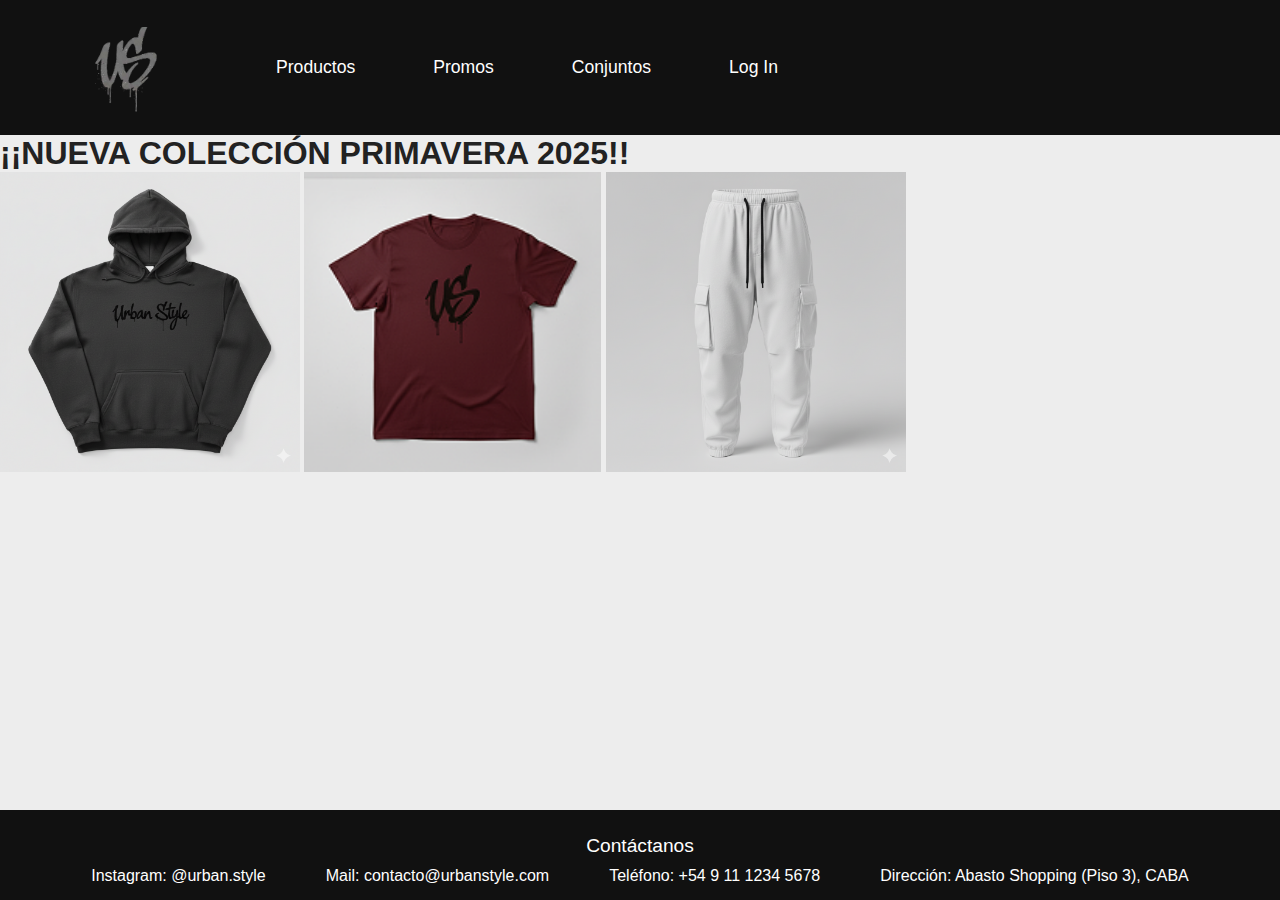
<file: index.html>
<!DOCTYPE html>
<html lang="es">
  <head>
    <meta charset="UTF-8" />
    <meta name="viewport" content="width=device-width, initial-scale=1.0" />
    <title>Urban Style</title>
    <link rel="stylesheet" href="index.css" />
  </head>
  <body>
    <!-- <script src="index.js"></script> -->
    <nav>
      <ul>
        <li class="navbarLogo">
          <a href="index.html"
            ><img src="imagenes/Logo-US.png" alt="Logo US"
          /></a>
        </li>
        <li><a href="productos.html">Productos</a></li>
        <li><a href="promos.html">Promos</a></li>
        <li><a href="conjuntos.html">Conjuntos</a></li>
        <li><a href="login.html">Log In</a></li>
      </ul>
    </nav>
    <header>
      <h1>¡¡NUEVA COLECCIÓN PRIMAVERA 2025!!</h1>
    </header>
    <main>
      <img
        src="imagenes/Buzo-GrisOsc.png"
        height="300"
        alt="Buzo Gris Oscuro"
      />
      <img
        src="imagenes/Remera-RojoOsc.png"
        height="300"
        alt="Remera Rojo Oscuro"
      />
      <img
        src="imagenes/Cargo-Blanco.png"
        height="300"
        alt="Pantalón Cargo Blanco"
      />
    </main>
    <footer>
      <h3>Contáctanos</h3>
      <ul>
        <li>Instagram: @urban.style</li>
        <li>Mail: contacto@urbanstyle.com</li>
        <li>Teléfono: +54 9 11 1234 5678</li>
        <li>Dirección: Abasto Shopping (Piso 3), CABA</li>
      </ul>
    </footer>
  </body>
</html>
</file>
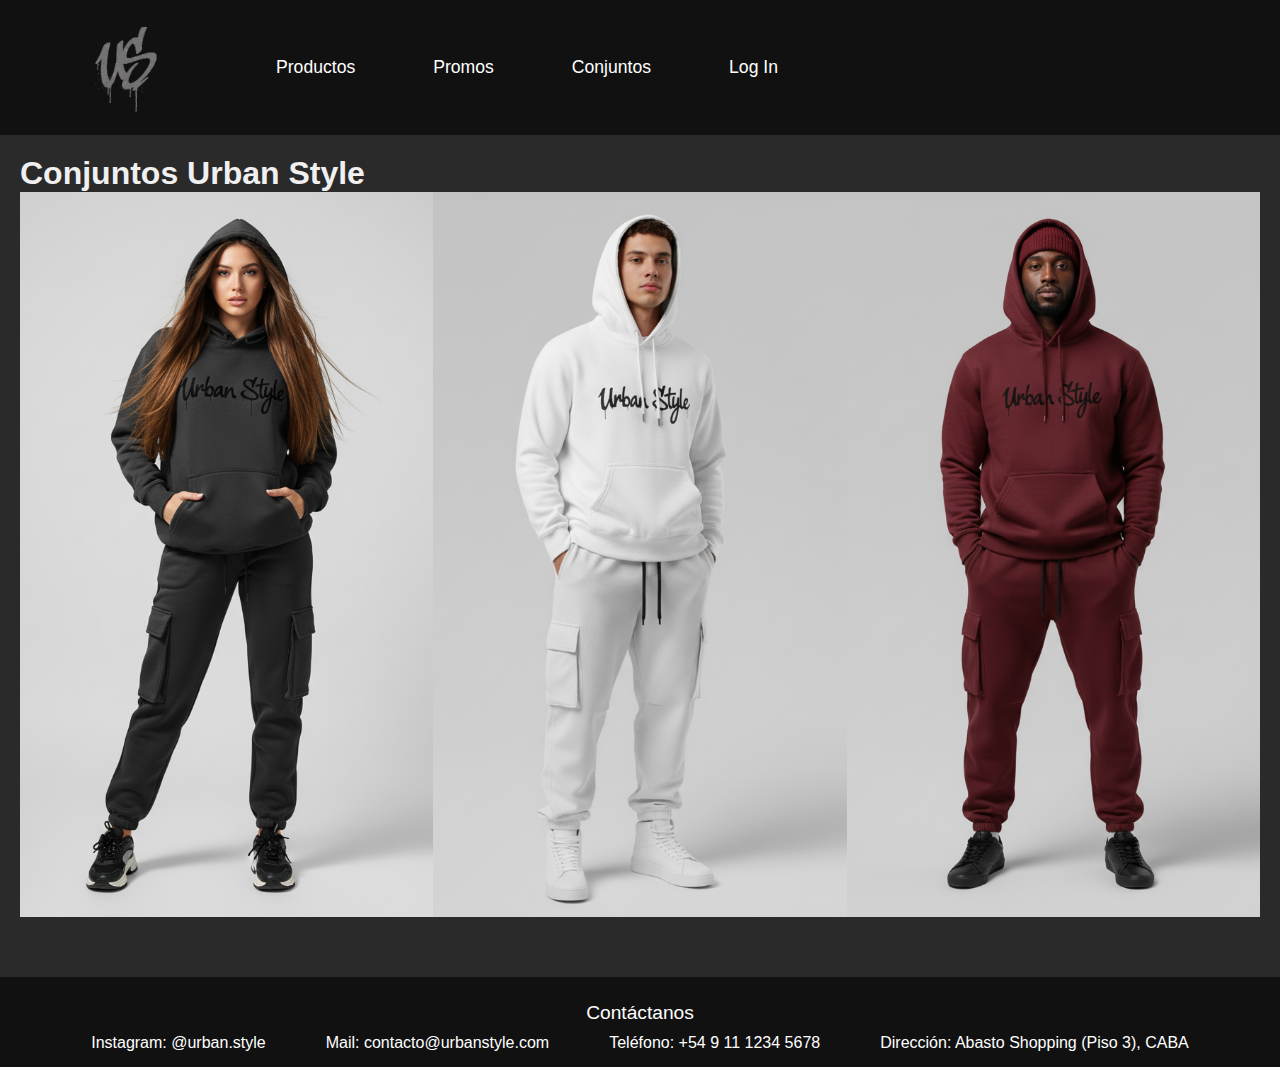
<file: conjuntos.html>
<!DOCTYPE html>
<html lang="es">
  <head>
    <meta charset="UTF-8" />
    <meta name="viewport" content="width=device-width, initial-scale=1.0" />
    <title>Urban Style</title>
    <link rel="stylesheet" href="index.css" />
    <link rel="stylesheet" href="conjuntos.css" />
  </head>
  <body>
    <!-- <script src="conjuntos.js"></script> -->
    <nav>
      <ul>
        <li class="navbarLogo">
          <a href="index.html"
            ><img src="imagenes/Logo-US.png" alt="Logo US"
          /></a>
        </li>
        <li><a href="productos.html">Productos</a></li>
        <li><a href="promos.html">Promos</a></li>
        <li><a href="conjuntos.html">Conjuntos</a></li>
        <li><a href="login.html">Log In</a></li>
      </ul>
    </nav>
    <main>
      <h1>Conjuntos Urban Style</h1>
      <div class="conjContainer">
        <div class="conjItem">
          <img
            src="imagenes/Conj-GrisOsc-Mujer.png"
            alt="Conjunto Gris Oscuro Mujer"
          />
        </div>
        <div class="conjItem">
          <img
            src="imagenes/Conj-Blanco-Hombre.png"
            alt="Conjunto Blanco Hombre"
          />
        </div>
        <div class="conjItem">
          <img
            src="imagenes/Conj-RojoOsc-Hombre.png"
            alt="Conjunto Rojo Oscuro Hombre"
          />
        </div>
      </div>
    </main>
    <footer>
      <h3>Contáctanos</h3>
      <ul>
        <li>Instagram: @urban.style</li>
        <li>Mail: contacto@urbanstyle.com</li>
        <li>Teléfono: +54 9 11 1234 5678</li>
        <li>Dirección: Abasto Shopping (Piso 3), CABA</li>
      </ul>
    </footer>
  </body>
</html>
</file>
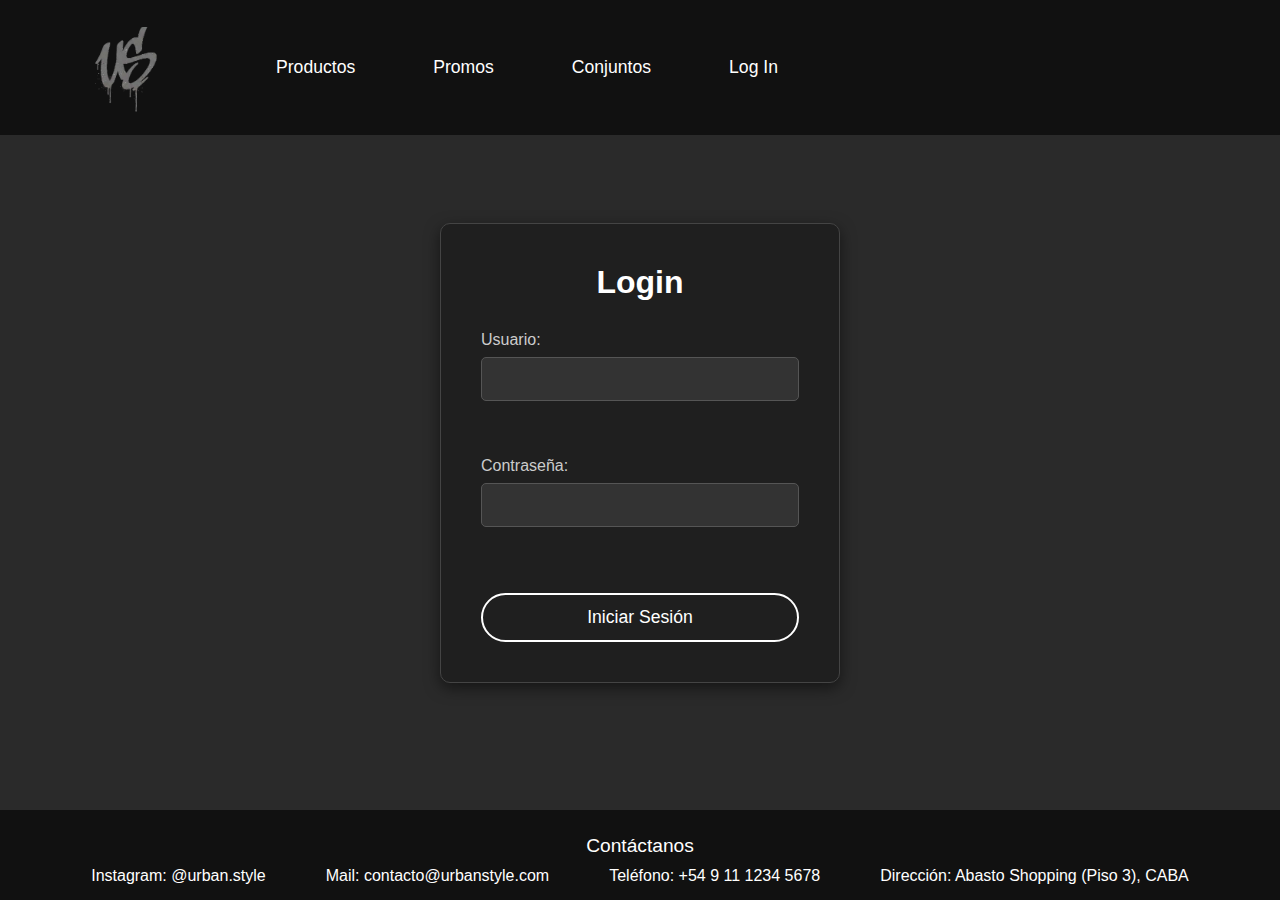
<file: login.html>
<!DOCTYPE html>
<html lang="es">
  <head>
    <meta charset="UTF-8" />
    <meta name="viewport" content="width=device-width, initial-scale=1.0" />
    <title>Urban Style</title>
    <link rel="stylesheet" href="index.css" />
    <link rel="stylesheet" href="login.css" />
  </head>
  <body>
    <!-- <script src="index.js"></script> -->
    <nav>
      <ul>
        <li class="navbarLogo">
          <a href="index.html"
            ><img src="imagenes/Logo-US.png" alt="Logo US"
          /></a>
        </li>
        <li><a href="productos.html">Productos</a></li>
        <li><a href="promos.html">Promos</a></li>
        <li><a href="conjuntos.html">Conjuntos</a></li>
        <li><a href="login.html">Log In</a></li>
      </ul>
    </nav>
    <main>
      <div class="loginContainer">
        <h1>Login</h1>
        <form action="/submit-login" method="POST">
          <label for="username">Usuario:</label>
          <input type="text" id="username" name="username" required />
          <br /><br />
          <label for="password">Contraseña:</label>
          <input type="password" id="password" name="password" required />
          <br /><br />
          <button type="submit">Iniciar Sesión</button>
        </form>
      </div>
    </main>
    <footer>
      <h3>Contáctanos</h3>
      <ul>
        <li>Instagram: @urban.style</li>
        <li>Mail: contacto@urbanstyle.com</li>
        <li>Teléfono: +54 9 11 1234 5678</li>
        <li>Dirección: Abasto Shopping (Piso 3), CABA</li>
      </ul>
    </footer>
  </body>
</html>
</file>
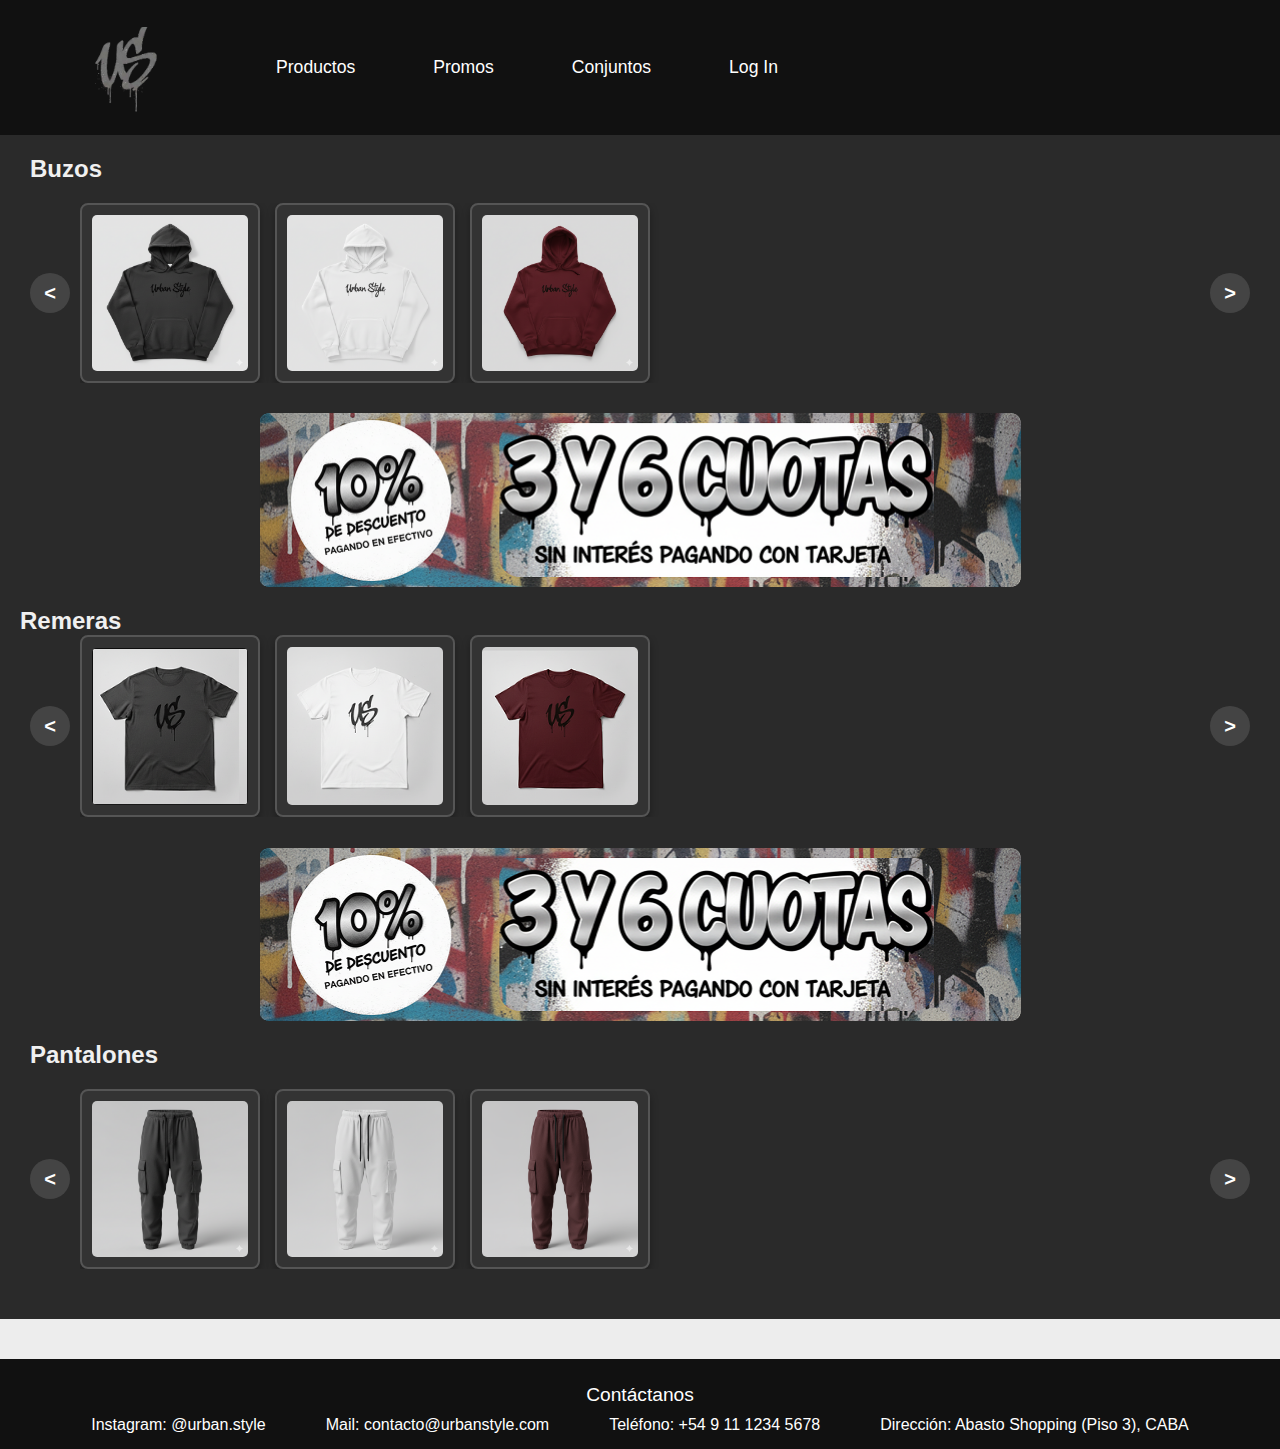
<file: productos.html>
<!DOCTYPE html>
<html lang="es">
  <head>
    <meta charset="UTF-8" />
    <meta name="viewport" content="width=device-width, initial-scale=1.0" />
    <title>Urban Style</title>
    <link rel="stylesheet" href="index.css" />
    <link rel="stylesheet" href="productos.css" />
  </head>
  <body>
    <nav>
      <ul>
        <li class="navbarLogo">
          <a href="index.html"
            ><img src="imagenes/Logo-US.png" alt="Logo US"
          /></a>
        </li>
        <li><a href="productos.html">Productos</a></li>
        <li><a href="promos.html">Promos</a></li>
        <li><a href="conjuntos.html">Conjuntos</a></li>
        <li><a href="login.html">Log In</a></li>
      </ul>
    </nav>

    <main>
      <div class="productsContainer">
        <h2>Buzos</h2>
        <div class="productCarousel">
          <button>&lt;</button>
          <div class="productThumbnails">
            <div class="productThumbnailItem">
              <img
                src="imagenes/Buzo-GrisOsc.png"
                height="300"
                alt="Buzo Gris Oscuro"
              />
            </div>
            <div class="productThumbnailItem">
              <img
                src="imagenes/Buzo-Blanco.png"
                height="300"
                alt="Buzo Blanco"
              />
            </div>
            <div class="productThumbnailItem">
              <img
                src="imagenes/Buzo-RojoOsc.png"
                height="300"
                alt="Buzo Rojo Oscuro"
              />
            </div>
          </div>
          <button>&gt;</button>
        </div>
      </div>

      <div class="promoBanner">
        <img src="imagenes/Promo-Banner.png" alt="Banner de Pronoción" />
      </div>

      <div class="productosContainer">
        <h2>Remeras</h2>
        <div class="productCarousel">
          <button>&lt;</button>
          <div class="productThumbnails">
            <div class="productThumbnailItem">
              <img
                src="imagenes/Remera-GrisOsc.png"
                height="300"
                alt="Remera Gris Oscuro"
              />
            </div>
            <div class="productThumbnailItem">
              <img
                src="imagenes/Remera-Blanca.png"
                height="300"
                alt="Remera Blanca"
              />
            </div>
            <div class="productThumbnailItem">
              <img
                src="imagenes/Remera-RojoOsc.png"
                height="300"
                alt="Remera Rojo Oscuro"
              />
            </div>
          </div>
          <button>&gt;</button>
        </div>
      </div>

      <div class="promoBanner">
        <img src="imagenes/Promo-Banner.png" alt="Banner de Promoción" />
      </div>

      <div class="productsContainer">
        <h2>Pantalones</h2>
        <div class="productCarousel">
          <button>&lt;</button>
          <div class="productThumbnails">
            <div class="productThumbnailItem">
              <img
                src="imagenes/Cargo-GrisOsc.png"
                height="300"
                alt="Cargo Gris Oscuro"
              />
            </div>
            <div class="productThumbnailItem">
              <img
                src="imagenes/Cargo-Blanco.png"
                height="300"
                alt="Cargo Blanco"
              />
            </div>
            <div class="productThumbnailItem">
              <img
                src="imagenes/Cargo-RojoOsc.png"
                height="300"
                alt="Cargo Rojo Oscuro"
              />
            </div>
          </div>
          <button>&gt;</button>
        </div>
      </div>
    </main>

    <footer>
      <h3>Contáctanos</h3>
      <ul>
        <li>Instagram: @urban.style</li>
        <li>Mail: contacto@urbanstyle.com</li>
        <li>Teléfono: +54 9 11 1234 5678</li>
        <li>Dirección: Abasto Shopping (Piso 3), CABA</li>
      </ul>
    </footer>
  </body>
</html>
</file>
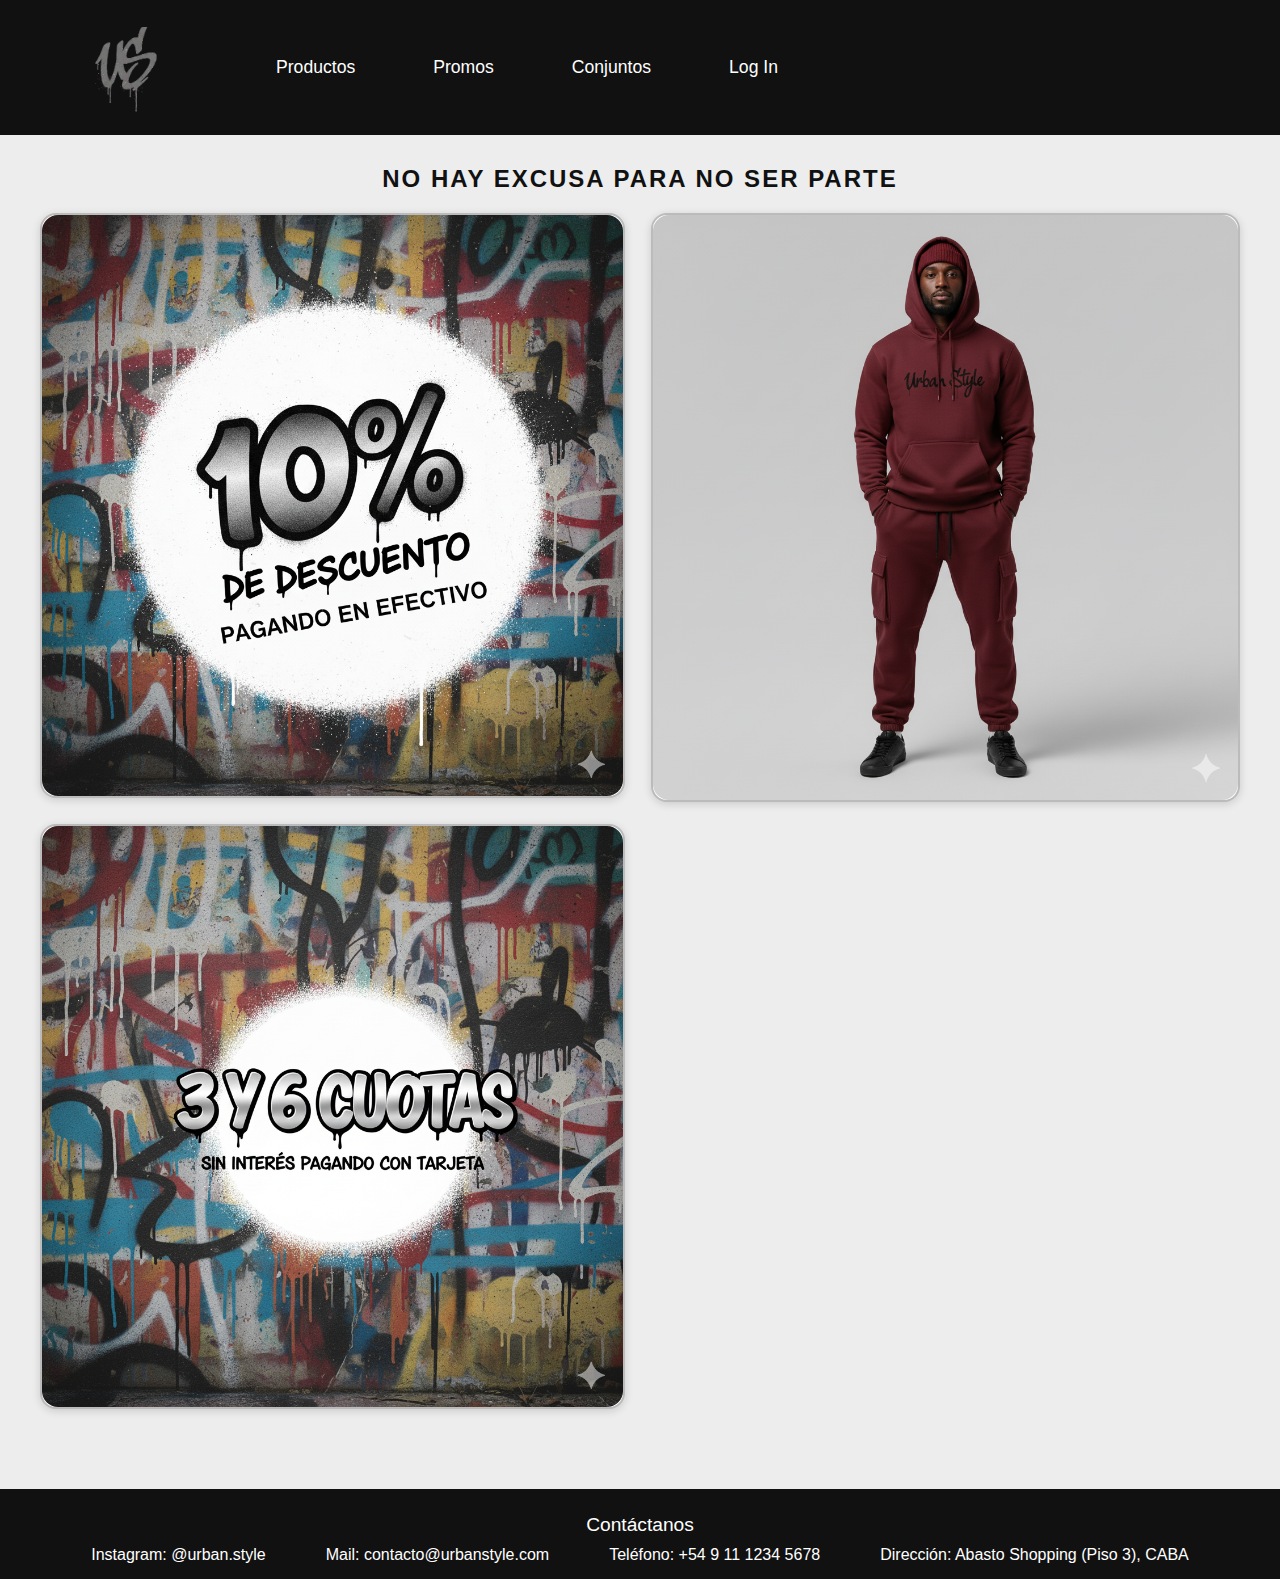
<file: promos.html>
<!DOCTYPE html>
<html lang="es">
  <head>
    <meta charset="UTF-8" />
    <meta name="viewport" content="width=device-width, initial-scale=1.0" />
    <title>Urban Style</title>
    <link rel="stylesheet" href="index.css" />
    <link rel="stylesheet" href="promos.css" />
  </head>
  <body>
    <nav>
      <ul>
        <li class="navbarLogo">
          <a href="index.html"
            ><img src="imagenes/Logo-US.png" alt="Logo US"
          /></a>
        </li>
        <li><a href="productos.html">Productos</a></li>
        <li><a href="promos.html">Promos</a></li>
        <li><a href="conjuntos.html">Conjuntos</a></li>
        <li><a href="login.html">Log In</a></li>
      </ul>
    </nav>

    <header>
      <h3>NO HAY EXCUSA PARA NO SER PARTE</h3>
    </header>

    <main>
      <div class="promoContainer">
        <div class="promosLeft">
          <div class="promoCard">
            <img
              src="imagenes/Promo-Efectivo.png"
              alt="10% de descuento pagando en efectivo"
            />
          </div>
          <div class="promoCard">
            <img
              src="imagenes/Promo-Cuotas.png"
              alt="3 y 6 cuotas sin interés pagando con tarjeta"
            />
          </div>
        </div>
        <div class="conjuntoCard">
          <img
            src="imagenes/Conj-RojoOsc-Hombre.png"
            alt="Conjunto Rojo Oscuro Hombre"
          />
        </div>
      </div>
    </main>

    <footer>
      <h3>Contáctanos</h3>
      <ul>
        <li>Instagram: @urban.style</li>
        <li>Mail: contacto@urbanstyle.com</li>
        <li>Teléfono: +54 9 11 1234 5678</li>
        <li>Dirección: Abasto Shopping (Piso 3), CABA</li>
      </ul>
    </footer>
  </body>
</html>
</file>
<file: conjuntos.css>
/* ESTILOS PARA ESCRITORIO Y TABLET */

html {
  background-color: #2a2a2a;
}

main {
  padding: 20px;
  background-color: #2a2a2a;
  color: #f0f0f0;
  font-family: Arial, sans-serif;
}

.conjContainer {
  display: flex;
  width: 100%;
  /* Usamos calc() para que la altura sea el 85% del viewport (100vh) 
     menos la barra de navegación (15vh) y el padding de 'main' (40px) */
  height: calc(85vh - 40px);
  overflow: hidden; /* Oculta cualquier parte que se salga del contenedor */
}

.conjItem {
  /* Cada item ocupa un tercio del espacio disponible */
  flex: 1 1 33.33%;
  position: relative;
  overflow: hidden; /* Oculta los laterales de la imagen que no caben */
  transition: flex 0.4s ease; /* Transición suave */
}

.conjItem img {
  width: 100%;
  height: 100%;
  /* Escala la imagen para que cubra todo el contenedor, 
     manteniendo la proporción y recortando el exceso */
  object-fit: cover;
  /* Asegura que la imagen siempre esté centrada, 
     por lo que el recorte ocurre en los laterales */
  object-position: center;
  transition: transform 0.4s ease;
}

/* Al pasar el mouse, el item se expande un poco */
.conjItem:hover {
  flex-grow: 1.2; /* Aumenta el tamaño del item al pasar el mouse */
}

.conjItem:hover img {
  transform: scale(1.05); /* Hace un ligero zoom a la imagen */
}

/* ESTILOS RESPONSIVE PARA CELULARES */

@media (max-width: 425px) {
  main {
    padding: 0;
  }

  .conjContainer {
    flex-direction: column;
    height: 85vh; /* El contenedor ocupa el alto restante de la pantalla */

    /* Efecto "swipe-up" */
    scroll-snap-type: y mandatory; /* Fuerza el scroll a detenerse en un item */
    overflow-y: scroll; /* Habilita el scroll vertical */
  }

  /* Oculta barra de scroll */
  .conjContainer::-webkit-scrollbar {
    display: none;
  }
  .conjContainer {
    -ms-overflow-style: none;
    scrollbar-width: none;
  }

  .conjItem {
    width: 100%;
    height: 80vh;
    flex-shrink: 0; /* Evita que los items se encojan */
    scroll-snap-align: start; /* Cada item se alinea con el inicio del contenedor al scrollear */
  }

  /* Desactiva los efectos hover en móvil */
  .conjItem:hover {
    flex-grow: 1;
  }
  .conjItem:hover img {
    transform: none;
  }
}
</file>
<file: login.css>
html {
  background-color: #2a2a2a;
}

body {
  background-color: #2a2a2a;
}

main {
  display: flex;
  justify-content: center;
  align-items: center;
  padding: 20px;
  color: #f0f0f0;
  font-family: "Segoe UI", Arial, sans-serif;
}

.loginContainer {
  background-color: #1f1f1f;
  padding: 40px;
  border-radius: 10px;
  border: 1px solid #444;
  box-shadow: 0 5px 15px rgba(0, 0, 0, 0.5);
  max-width: 400px;
  width: 100%;
  text-align: left;
}

.loginContainer h1 {
  text-align: center;
  margin-bottom: 30px;
  font-size: 2rem;
  font-weight: 600;
  color: #fff;
}

/* Estilos para el formulario y sus elementos */
.loginContainer form {
  display: flex;
  flex-direction: column;
}

.loginContainer label {
  font-size: 1rem;
  margin-bottom: 8px;
  color: #ccc;
}

.loginContainer input {
  background-color: #333;
  border: 1px solid #555;
  border-radius: 5px;
  padding: 12px;
  font-size: 1rem;
  color: #f0f0f0;
  margin-bottom: 20px; /* Espacio entre los inputs */
  transition: border-color 0.3s, box-shadow 0.3s;
}

.loginContainer input:focus {
  outline: none;
  border-color: #fff;
  box-shadow: 0 0 5px rgba(255, 255, 255, 0.5);
}

.loginContainer button {
  background: transparent;
  color: #fff;
  border: 2px solid #fff;
  border-radius: 25px;
  padding: 12px;
  font-size: 1.1rem;
  font-weight: 500;
  cursor: pointer;
  transition: background 0.2s, color 0.2s; /* Transición suave */
  margin-top: 10px;
}

/* Efecto hover similar al de la navbar */
.loginContainer button:hover {
  background: #fff;
  color: #111;
}

/*ESTILOS RESPONSIVE PARA CELULARES*/

@media (max-width: 480px) {
  main {
    padding: 10px;
  }

  .loginContainer {
    padding: 25px;
    border: none;
    box-shadow: none;
  }

  .loginContainer h1 {
    font-size: 1.8rem;
  }
}
</file>
<file: productos.css>
/* Estilos generales */
main {
  padding: 20px;
  background-color: #2a2a2a;
  color: #f0f0f0;
  font-family: Arial, sans-serif;
}

.productsContainer h2 {
  font-size: 24px;
  color: #f0f0f0;
  margin-bottom: 20px;
  text-align: left;
  padding-left: 10px;
}

.productCarousel {
  display: flex;
  align-items: center;
  margin-bottom: 30px;
}

/* Botones de navegación (flechas) */
.productCarousel button {
  background-color: #444;
  border: none;
  color: white;
  cursor: pointer;
  transition: background-color 0.3s ease;

  /* === Cambios para hacerlo redondo === */
  width: 40px;
  height: 40px;
  border-radius: 50%; /* ¡Esto lo hace redondo! */
  padding: 0;
  margin: 0 10px;

  /* === Cambios para centrar la flecha === */
  display: flex;
  justify-content: center;
  align-items: center;
  font-size: 20px;
  font-weight: bold;
}

.productCarousel button:hover {
  background-color: #666;
}

/* Contenedor de las imagenes de productos */
.productThumbnails {
  display: flex;
  gap: 15px;
  overflow-x: auto; /* Permite desplazamiento horizontal si hay muchas imágenes */
  scroll-behavior: smooth; /* Desplazamiento suave */
  -webkit-overflow-scrolling: touch; /* Mejor desplazamiento en iOS */
  flex-grow: 1; /* Permite que ocupe el espacio disponible */
}

/* Oculta scrollbar */
.productThumbnails::-webkit-scrollbar {
  display: none;
}
.productThumbnails {
  -ms-overflow-style: none; /* IE and Edge */
  scrollbar-width: none; /* Firefox */
}

.productThumbnailItem {
  background-color: #333;
  border: 2px solid #555;
  border-radius: 8px;
  padding: 10px;
  display: flex;
  justify-content: center;
  align-items: center;
  min-width: 150px;
  max-width: 180px;
  flex-shrink: 0; /* Evita que las imagenes se encojan */
  box-shadow: 0 4px 8px rgba(0, 0, 0, 0.3);
  transition: transform 0.2s ease, border-color 0.2s ease;
}

.productThumbnailItem:hover {
  transform: translateY(-5px); /* Efecto hover */
  border-color: #888;
}

.productThumbnailItem img {
  width: 100%;
  height: auto;
  border-radius: 5px;
}

/* Estilos para los banners de promoción */
.promoBanner {
  width: 100%;
  height: auto;
  background-size: cover; /* Asegura que el fondo cubra todo el banner */
  background-position: center;
  border-radius: 8px;
  margin: 20px 0; /* Espacio antes y después del banner */
  display: flex;
  justify-content: center;
  align-items: center;
  overflow: hidden; /* Para asegurar que el contenido no se salga */
}

.promoBanner img {
  width: 762px;
  height: 174px;
  object-fit: contain; /* Asegura que la imagen se vea completa */
}

/* Teléfonos */
@media (max-width: 767px) {
  main {
    padding: 10px;
  }

  .productsContainer h2 {
    font-size: 20px;
    margin-bottom: 15px;
    text-align: center;
  }

  .productCarousel {
    flex-wrap: nowrap; /* Evita que los botones y miniaturas se rompan */
  }

  .productCarousel button {
    display: none; /* Oculta los botones en celulares*/
  }

  .productThumbnails {
    gap: 10px;
  }

  .productThumbnailItem {
    min-width: 120px;
    max-width: 150px;
    padding: 8px;
  }

  .promoBanner {
    height: 100px;
    margin: 15px 0;
  }

  .promoBanner img {
    width: 100%;
    height: auto;
    max-height: 100px;
    object-fit: contain;
  }
}

/* Tablets */
@media (min-width: 768px) and (max-width: 1024px) {
  main {
    padding: 15px;
  }

  .productsContainer h2 {
    font-size: 22px;
  }

  .productThumbnails {
    gap: 12px;
  }

  .productThumbnailItem {
    min-width: 140px;
    max-width: 170px;
  }

  .promoBanner {
    height: 150px;
  }

  .promoBanner img {
    width: 100%;
    height: auto;
    max-height: 150px;
    object-fit: contain;
  }
}
</file>
<file: promos.css>
/* MAIN PROMOS */
.promoContainer {
  display: flex;
  justify-content: center;
  gap: 2vw;
  width: 100%;
  max-width: 1200px;
  margin: 0 auto 2.5rem auto;
  align-items: flex-start;
}

.promosLeft {
  flex: 1;
  /* width: calc(50% - 1vw); */
  width: auto;
  display: flex;
  flex-direction: column;
  gap: 2vw;
  justify-content: flex-start;
  align-items: center;
}

.promoCard {
  background: #fff;
  border-radius: 1rem;
  box-shadow: 0 2px 8px rgba(0, 0, 0, 0.15);
  border: 0.13rem solid #bbb;
  padding: 0;
  display: flex;
  align-items: center;
  justify-content: center;
  width: 100%;
  max-width: 100%;
}

.promoCard img {
  width: 100%;
  height: auto;
  border-radius: 1rem;
  display: block;
}

.conjuntoCard {
  flex: 1;
  /* width: calc(50% - 1vw); */
  width: auto;
  background: #fff;
  border-radius: 1rem;
  box-shadow: 0 2px 8px rgba(0, 0, 0, 0.15);
  border: 0.13rem solid #bbb;
  display: flex;
  align-items: center;
  justify-content: center;
  width: 100%;
}

.conjuntoCard img {
  width: 100%;
  height: auto;
  border-radius: 1rem;
  display: block;
}

/* Responsive */
@media (max-width: 900px) {
  .promoContainer {
    flex-direction: column;
    align-items: center;
    gap: 2rem;
    max-width: 100vw;
  }
  .promosLeft,
  .conjuntoCard {
    max-width: 90vw;
    width: 100%;
  }
  .promoCard {
    max-width: 90vw;
  }
}
</file>
<file: index.css>
/* Reset básico */
* {
  box-sizing: border-box;
  margin: 0;
  padding: 0;
}

html,
body {
  height: 100%;
}

/* BODY */
body {
  background: #ededed;
  font-family: "Segoe UI", Arial, sans-serif;
  color: #222;
  min-height: 100vh;
  display: flex;
  flex-direction: column;
}

main {
  flex: 1;
}

/* NAVBAR */
nav {
  background: #111;
  padding: 0px;
  height: 15vh;
}

nav ul {
  display: flex;
  align-items: center;
  list-style: none;
  justify-content: flex-start;
  gap: 30px;
  margin-left: 30px;
}

.navbarLogo {
  margin-top: 0px;
  margin-bottom: 0px;
  width: 15vw;
  height: 15vh;
  overflow: hidden;
}

.navbarLogo a {
  background: none;
  padding: 0;
  border: none;
  display: block;
  width: 100%;
  height: 100%;
}

.navbarLogo img {
  height: 100%;
  width: 100%;
  clip-path: inset(20% 0 0 0);
  vertical-align: middle;
  /* overflow: hidden; */
  object-fit: cover;
  object-position: center;

  filter: invert(100%); /* Invierte el color: el negro se vuelve blanco */
  filter: brightness(
    200%
  ); /* Asegura que el color blanco sea puro (opcional, pero ayuda) */
}

nav ul li a {
  text-decoration: none;
  color: #fff;
  font-size: 1.1rem;
  padding: 8px 22px;
  border-radius: 20px;
  background: transparent;
  transition: background 0.2s;
  border: 2px solid transparent;
  font-weight: 500;
}

nav ul li a:hover,
nav ul li a:focus {
  background: #222;
  border: 2px solid #fff;
}

/* HEADER */
header h3 {
  text-align: center;
  margin: 30px 0 20px 0;
  font-size: 1.5rem;
  font-weight: bold;
  letter-spacing: 2px;
  color: #111;
}

/* FOOTER */
footer {
  background: #111;
  color: #fff;
  padding: 25px 0 15px 0;
  margin-top: 40px;
}

footer h3 {
  text-align: center;
  font-size: 1.2rem;
  margin-bottom: 10px;
  font-weight: 500;
}

footer ul {
  display: flex;
  flex-wrap: wrap;
  justify-content: center;
  gap: 40px;
  list-style: none;
  font-size: 1rem;
}

footer ul li {
  margin: 0 10px;
}
</file>
